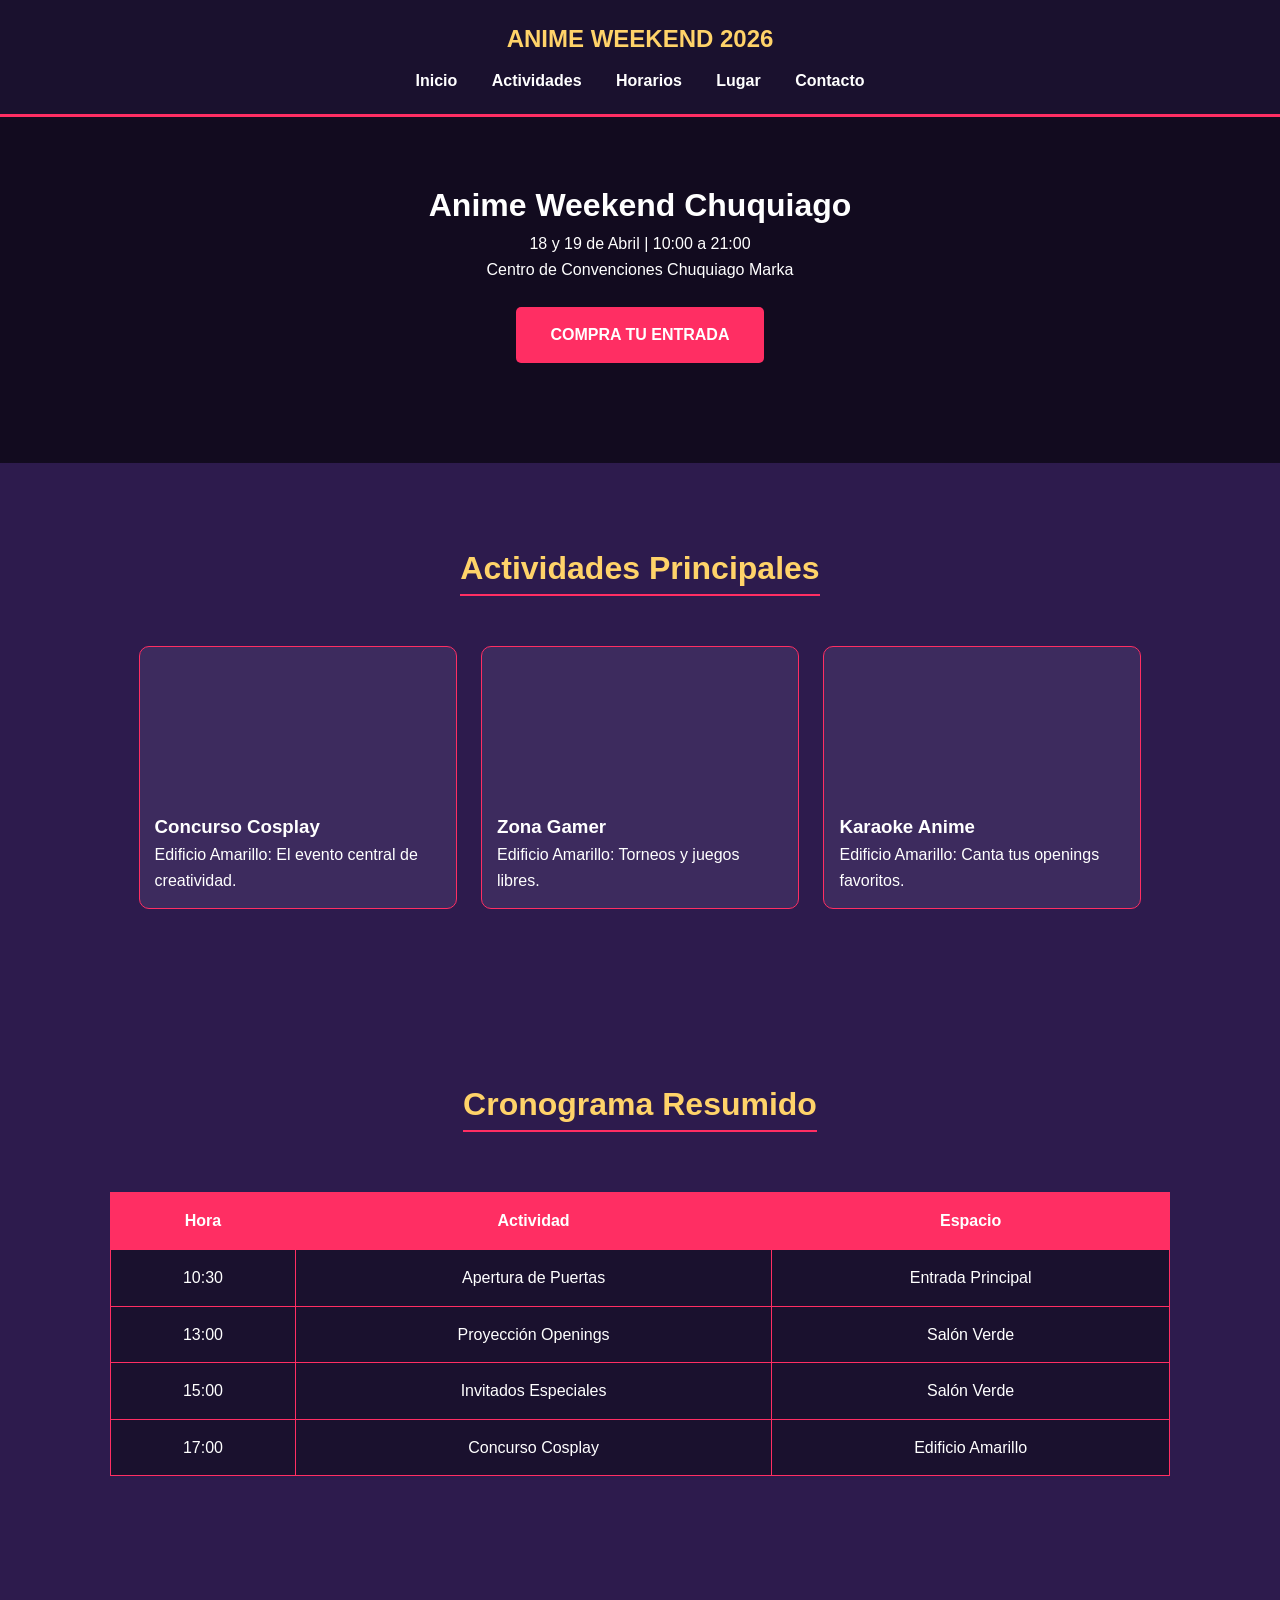
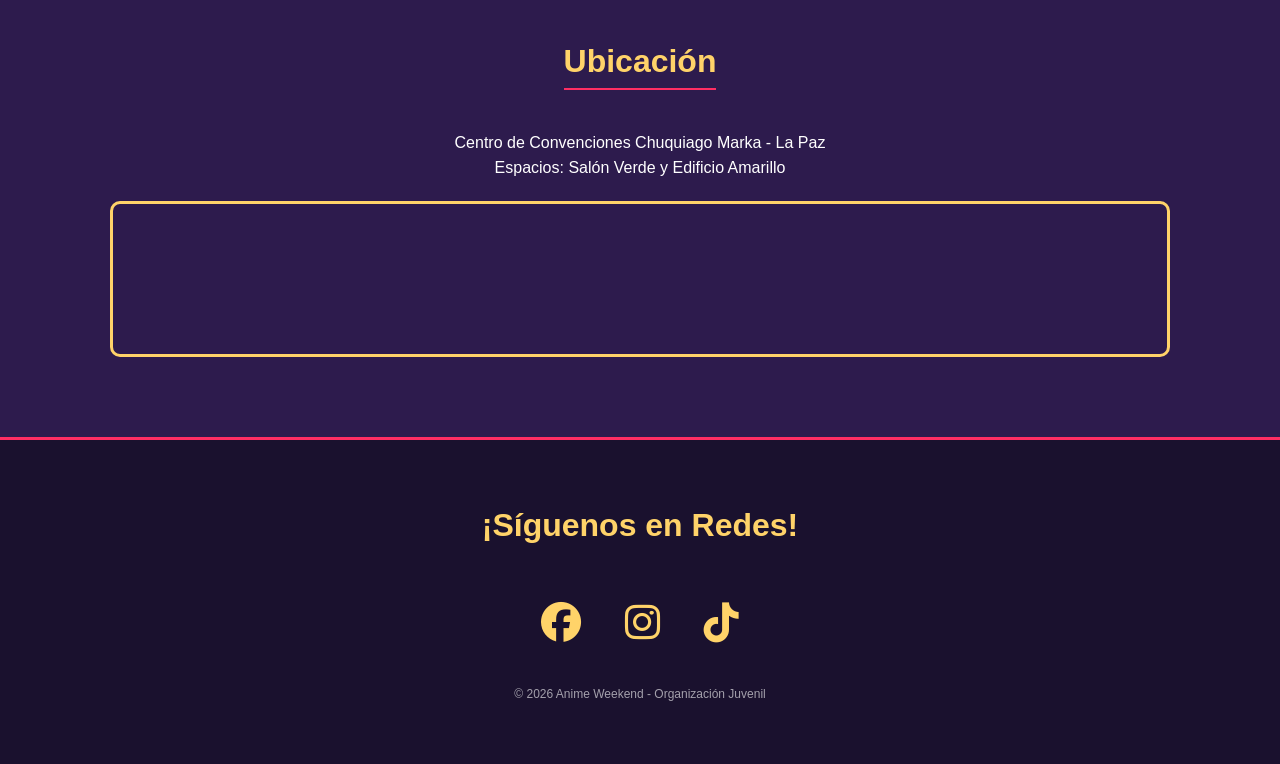
<file: clases/pagina web/index.html>
<!DOCTYPE html>
<html lang="es">
<head>
    <meta charset="UTF-8">
    <meta name="viewport" content="width=device-width, initial-scale=1.0">
    <title>Anime Weekend Chuquiago 2026</title>
    <link rel="stylesheet" href="https://cdnjs.cloudflare.com/ajax/libs/font-awesome/6.5.1/css/all.min.css">
    
    <link rel="stylesheet" href="https://wallpapers.com/images/featured/fondos-de-pantalla-de-anime-en-hd-prr1y1k5gqxfcgpv.jpg">
    <link rel="stylesheet" href="style.css">
</head>
<body>

    <header>
        <div class="logo">ANIME WEEKEND 2026</div>
<nav>
            <ul>
                <li><a href="#inicio">Inicio</a></li>
                <li><a href="#actividades">Actividades</a></li>
                <li><a href="#cronograma">Horarios</a></li>
                <li><a href="#ubicacion">Lugar</a></li>
                <li><a href="#contacto">Contacto</a></li>
            </ul>
        </nav>
    </header>

    <div id="inicio" class="hero">
        <h1>Anime Weekend Chuquiago</h1>
        <p>18 y 19 de Abril | 10:00 a 21:00</p>
        <p>Centro de Convenciones Chuquiago Marka</p>
        <a href="compra.html" class="btn-accion">COMPRA TU ENTRADA</a>
    </div>

    <section id="actividades">
        <h2 class="titulo">Actividades Principales</h2>
        <br>
        <div class="tarjeta">
            <div class="tarjeta-img" style="background-image: url(https://www.openworldnow.com/wp-content/uploads/2025/02/cosplay-scaled.jpeg);"></div>
            <div class="tarjeta-info">
                <h3>Concurso Cosplay</h3>
                <p>Edificio Amarillo: El evento central de creatividad.</p>
            </div>
        </div>
        <div class="tarjeta">
            <div class="tarjeta-img" style="background-image: url('https://images.unsplash.com/photo-1542751371-adc38448a05e?q=80&w=800');"></div>
            <div class="tarjeta-info">
                <h3>Zona Gamer</h3>
                <p>Edificio Amarillo: Torneos y juegos libres.</p>
            </div>
        </div>
        <div class="tarjeta">
            <div class="tarjeta-img" style="background-image: url(https://inbetweendrafts.com/wp-content/uploads/2025/07/GwoTZidWkAEFbQ3.jpeg);"></div>
            <div class="tarjeta-info">
                <h3>Karaoke Anime</h3>
                <p>Edificio Amarillo: Canta tus openings favoritos.</p>
            </div>
        </div>
    </section>

    <section id="cronograma">
        <h2 class="titulo">Cronograma Resumido</h2>
        <table class="tabla-horario">
            <thead>
                <tr>
                    <th>Hora</th>
                    <th>Actividad</th>
                    <th>Espacio</th>
                </tr>
            </thead>
            <tbody>
                <tr><td>10:30</td><td>Apertura de Puertas</td><td>Entrada Principal</td></tr>
                <tr><td>13:00</td><td>Proyección Openings</td><td>Salón Verde</td></tr>
                <tr><td>15:00</td><td>Invitados Especiales</td><td>Salón Verde</td></tr>
                <tr><td>17:00</td><td>Concurso Cosplay</td><td>Edificio Amarillo</td></tr>
            </tbody>
        </table>
    </section>

    <section id="ubicacion">
        <h2 class="titulo">Ubicación</h2>
        <p>Centro de Convenciones Chuquiago Marka - La Paz</p>
        <p>Espacios: Salón Verde y Edificio Amarillo</p>
        <div class="img-referencial">
            <div class="tarjeta-img" style="background-image: url(https://boliviaemprende.com/wp-content/uploads/2024/07/image-24.png);"></div>
            
        </div>
    </section>

    <footer id="contacto">
        <h2 class="titulo" style="border:none;">¡Síguenos en Redes!</h2>
        <div class="redes-iconos">
            <a href=""><i class="fab fa-facebook"></i></a>
            <a href="#"><i class="fab fa-instagram"></i></a>
            <a href="#"><i class="fab fa-tiktok"></i></a>
        </div>
        <p style="margin-top:30px; font-size:12px; opacity:0.6;">© 2026 Anime Weekend - Organización Juvenil</p>
    </footer>

</body>
</html>
</file>
<file: clases/pagina web/style.css>
/* PALETA DE COLORES: Morado, Rosado, Amarillo y Blanco */
* {
    margin: 0;
    padding: 0;
    box-sizing: border-box;
}

html { scroll-behavior: smooth; }

body {
    font-family: Arial, Helvetica, sans-serif;
    background-color: #2D1B4D;
    color: #FFFFFF;
    line-height: 1.6;
    text-align: center;
}

/* NAVEGACION */
header {
    background-color: #1a112e;
    padding: 20px 0;
    border-bottom: 3px solid #FF2E63;
    position: fixed;
    width: 100%;
    top: 0;
    z-index: 1000;
}

.logo {
    font-size: 24px;
    font-weight: bold;
    color: #FFD369;
}

nav ul { list-style: none; margin-top: 10px; }
nav ul li { display: inline; margin: 0 15px; }
nav ul li a { color: #FFFFFF; text-decoration: none; font-weight: bold; }
nav ul li a:hover { color: #FF2E63; }

/* HERO */
.hero {
    padding: 180px 20px 100px 20px;
    background-image: linear-gradient(rgba(0,0,0,0.6), rgba(0,0,0,0.6)), 
                      url(https://wallpapers.com/images/featured/fondos-de-pantalla-de-anime-en-hd-prr1y1k5gqxfcgpv.jpg);
    background-size: cover;
    background-position: center;
}

.btn-accion {
    display: inline-block;
    background-color: #FF2E63;
    color: white;
    padding: 15px 35px;
    text-decoration: none;
    border-radius: 5px;
    font-weight: bold;
    margin-top: 25px;
}

/* SECCIONES */
section { padding: 80px 20px; max-width: 1100px; margin: 0 auto; }
.titulo { color: #FFD369; margin-bottom: 40px; font-size: 32px; border-bottom: 2px solid #FF2E63; display: inline-block; }

/* TARJETAS */
.tarjeta {
    background-color: #3d2b5e;
    display: inline-block;
    width: 30%;
    margin: 10px;
    vertical-align: top;
    border-radius: 10px;
    overflow: hidden;
    border: 1px solid #FF2E63;
    text-align: left;
}

.tarjeta-img { width: 100%; height: 150px; background-size: cover; background-position: center; }
.tarjeta-info { padding: 15px; }

/* CRONOGRAMA */
.tabla-horario {
    width: 100%;
    border-collapse: collapse;
    margin-top: 20px;
    background-color: #1a112e;
}
.tabla-horario th, .tabla-horario td {
    padding: 15px;
    border: 1px solid #FF2E63;
}
.tabla-horario th { background-color: #FF2E63; color: white; }

/* UBICACION */

.img-referencial {
    width: 100%;
    height: 100%;
    margin-top: 20px;
    border: 3px solid #FFD369;
    border-radius: 10px;
    background-image: url('https://images.unsplash.com/photo-1511578319446-58947623d01b?q=80&w=1200');
    background-size: cover;
    background-position: center;
}

/* FOOTER */
footer { background-color: #1a112e; padding: 60px 20px; border-top: 3px solid #FF2E63; }
.redes-iconos a { color: #FFD369; font-size: 40px; margin: 0 20px; text-decoration: none; }
</file>
